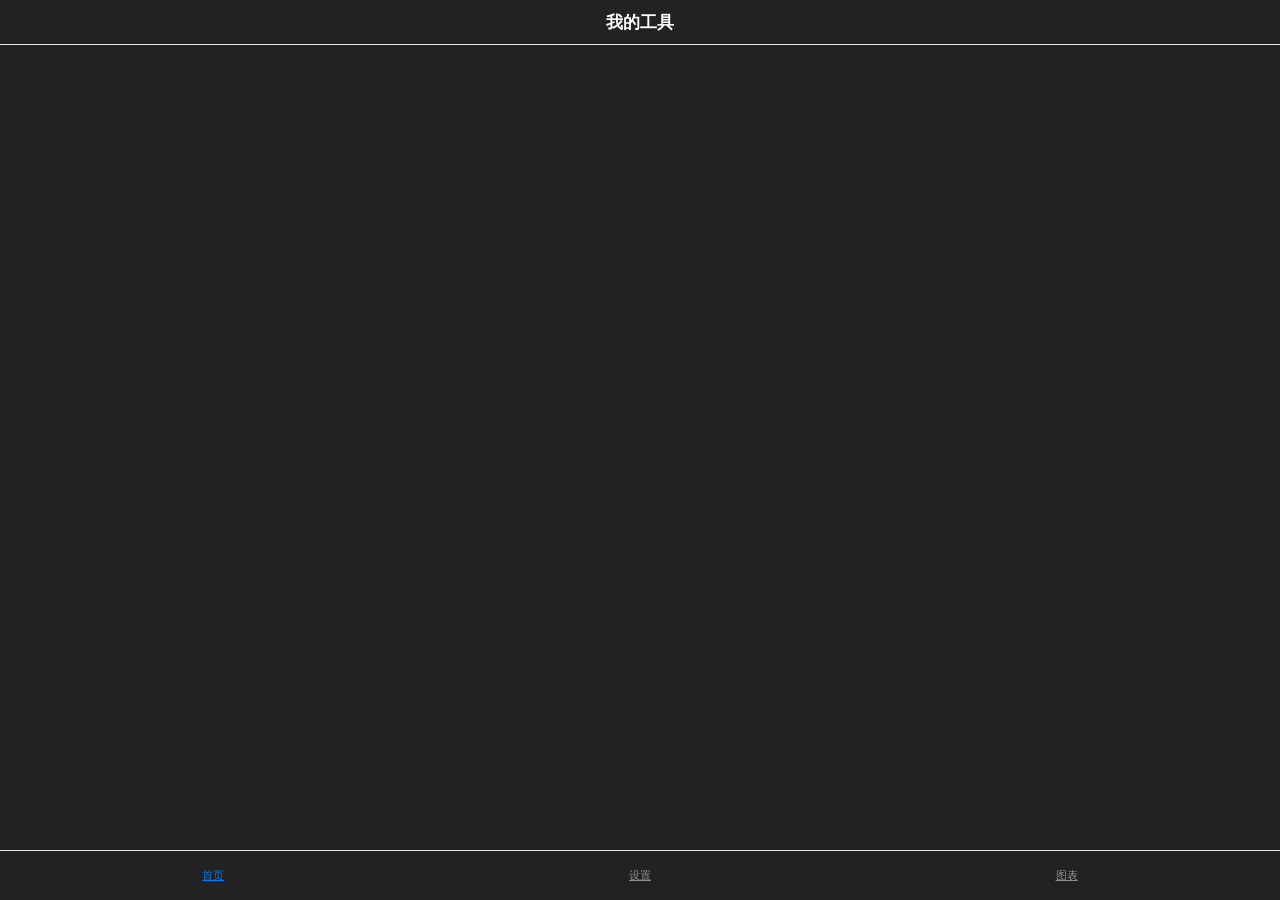
<file: index.html>
<!DOCTYPE html>
<html lang="zh-CN">
  <head>
      <meta charset="UTF-8">
      <title>XInvest</title>

      <!-- iPhone 窗口适配设置-->
      <meta name="viewport" content="width=device-width, initial-scale=1.0, maximum-scale=1.0, user-scalable=no, viewport-fit=cover">
      <!-- 关联刚才创建的 PWA 配置文件 -->
      <link rel="manifest" href="manifest.json">
      <!-- 开启 iOS 上的全屏模式（隐藏 Safari 栏） -->
      <meta name="apple-mobile-web-app-capable" content="yes">
      <!-- 设置状态栏颜色（可选 default / black / black-translucent） -->
      <meta name="apple-mobile-web-app-status-bar-style" content="default">
      <!-- 设置苹果专属的桌面图标（直接把图标设为苹果可识别的快捷图标） -->
      <link rel="apple-touch-icon" href="icon-192.png">
      <!-- 注册 Service Worker 的脚本 -->
      <script>
        if ('serviceWorker' in navigator) {
            window.addEventListener('load', () => {
            navigator.serviceWorker.register('./sw.js')
                .then(reg => console.log('Service Worker 注册成功！', reg.scope))
                .catch(err => console.log('Service Worker 注册失败：', err));
            });
        }
      </script>

      <script src="lightweight-charts.standalone.production.js"></script>
      <link rel="stylesheet" href="style.css">

  </head>
  <body>

    <!-- App 顶部导航栏 -->
    <header class="app-header">
      <div class="header-title">我的工具</div>
    </header>

    <!-- App 中间核心内容区（只有这里可以滚动） -->
    <main class="app-content">
      <div class="card">
        <!-- 2. 准备一个用于挂载图表的 DOM 容器 -->
        <div id="chart-container"></div>

        <script>
        </script>
      </div>
    </main>

    <!-- App 底部标签栏 -->
    <!-- 进入哪个页面，对应的链接会高亮显示 -->
    <footer class="app-footer">
      <a href="index.html" class="footer-item active">首页</a>
      <a href="settings.html" class="footer-item">设置</a>
      <a href="charts.html" class="footer-item">图表</a>
    </footer>

  </body>
</html>
</file>
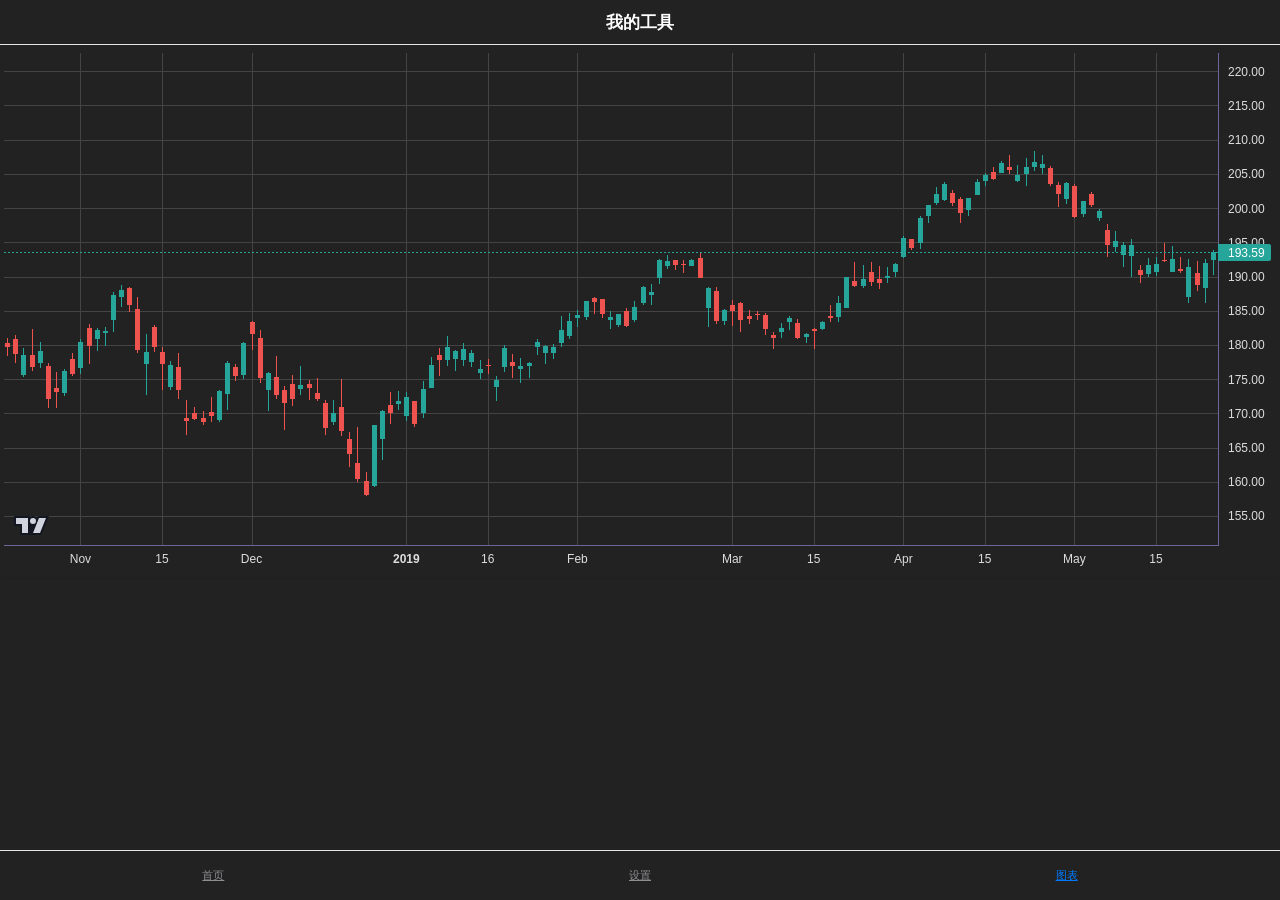
<file: charts.html>
<!DOCTYPE html>
<html lang="zh-CN">
  <head>
      <meta charset="UTF-8">
      <title>XInvest</title>

      <!-- iPhone 窗口适配设置-->
      <meta name="viewport" content="width=device-width, initial-scale=1.0, maximum-scale=1.0, user-scalable=no, viewport-fit=cover">
      <!-- 开启 iOS 上的全屏模式（隐藏 Safari 栏） -->
      <meta name="apple-mobile-web-app-capable" content="yes">
      <!-- 设置状态栏颜色（可选 default / black / black-translucent） -->
      <meta name="apple-mobile-web-app-status-bar-style" content="default">
      <!-- 设置苹果专属的桌面图标（直接把图标设为苹果可识别的快捷图标） -->
      <link rel="apple-touch-icon" href="icon-192.png">


      <script type="text/javascript" src="lightweight-charts.standalone.production.js"></script>
      <script type="text/javascript" src="generate_data.js"></script>
      <link rel="stylesheet" href="style.css">

  </head>
  <body>

    <!-- App 顶部导航栏 -->
    <header class="app-header">
      <div class="header-title">我的工具</div>
    </header>

    <!-- App 中间核心内容区（只有这里可以滚动） -->
    <main class="app-content">
      <div class="card">
        <!-- 2. 准备一个用于挂载图表的 DOM 容器 -->
        <div id="chart-container"></div>
      </div>


        <script>
          const chart = LightweightCharts.createChart(
            document.getElementById('chart-container'),
            {
              height: 520,
              layout: {
                background: {color: '#222'},
                textColor: '#DDD',
              },
              grid: {
                vertLines: {color: '#444'},
                horzLines: {color: '#444'},
              },
            }
          );
          // Setting the border color for the vertical axis
          chart.priceScale('right').applyOptions({
              borderColor: '#71649C',
          });

          // Setting the border color for the horizontal axis
          chart.timeScale().applyOptions({
              borderColor: '#71649C',
          });

          const candlestickSeries = chart.addSeries(LightweightCharts.CandlestickSeries, {
              upColor: '#26a69a', 
              downColor: '#ef5350', 
              borderVisible: false,
              wickUpColor: '#26a69a', 
              wickDownColor: '#ef5350',
          });

          // 读取kline_data.csv文件中的数据，设置为蜡烛图数据
          const cline_data = generateCandlestickData();
          candlestickSeries.setData(cline_data);

          chart.timeScale().fitContent();
        </script>
    </main>

    <!-- App 底部标签栏 -->
    <footer class="app-footer">
      <a href="index.html" class="footer-item">首页</a>
      <a href="settings.html" class="footer-item">设置</a>
      <a href="charts.html" class="footer-item active">图表</a>
    </footer>

  </body>
</html>
</file>
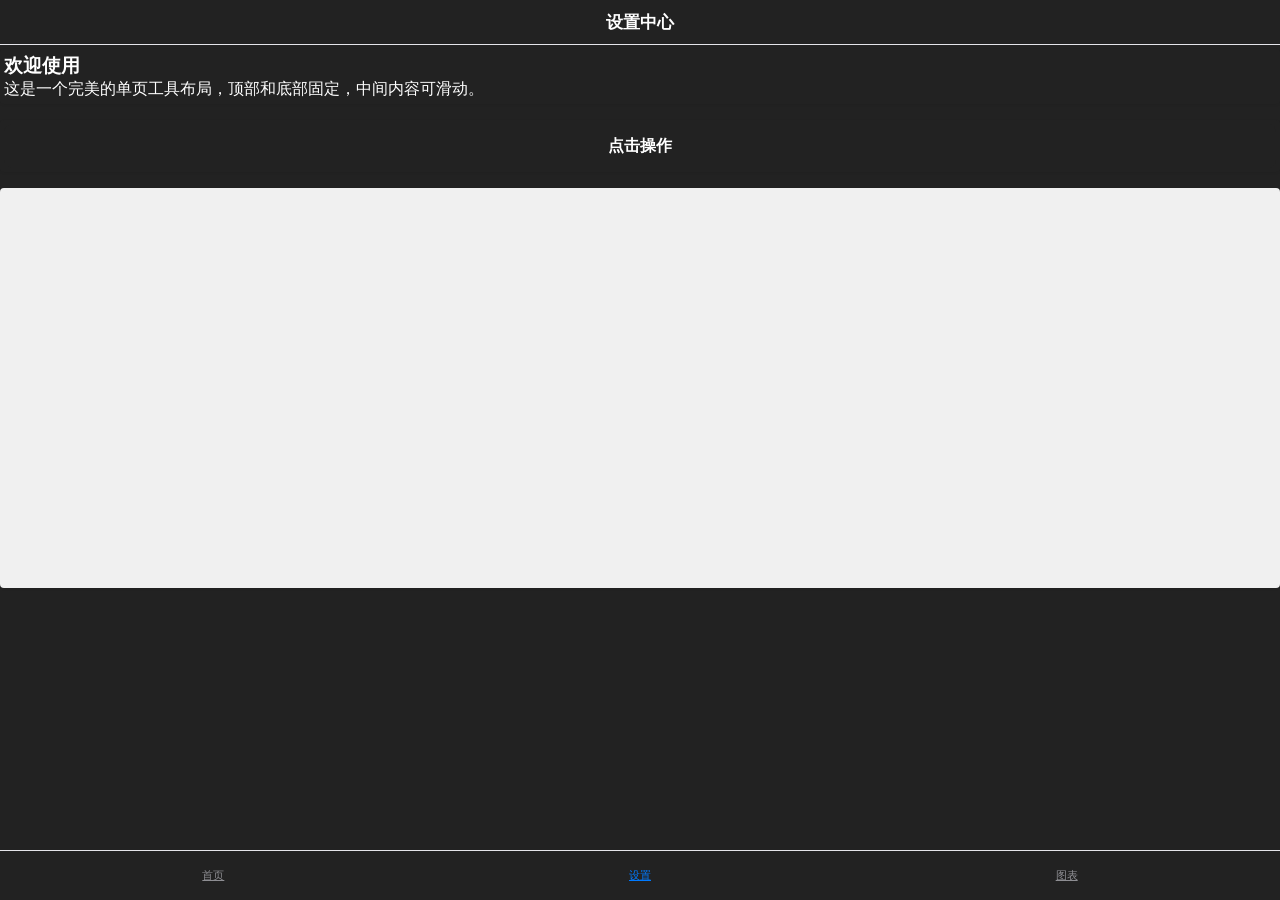
<file: settings.html>
<!DOCTYPE html>
<html lang="zh-CN">
<head>
  <meta charset="UTF-8">
  <title>设置</title>
  <meta name="viewport" content="width=device-width, initial-scale=1.0, maximum-scale=1.0, user-scalable=no, viewport-fit=cover">
  <!-- 💡 同样引入这个公共 CSS -->
  <link rel="stylesheet" href="style.css">
</head>
<body>
  <header class="app-header">
    <div class="header-title">设置中心</div>
  </header>

  <main class="app-content">
      <div class="card">
        <h3>欢迎使用</h3>
        <p>这是一个完美的单页工具布局，顶部和底部固定，中间内容可滑动。</p>
      </div>
      
      <!-- 示例：你可以把你的按钮、输入框、计算器键盘等放在这里 -->
      <div class="card">
        <button class="app-btn">点击操作</button>
      </div>

      <div class="card" style="height: 400px; display: flex; align-items: center; justify-content: center; background: #f0f0f0;">
      </div>
  </main>

  <footer class="app-footer">
      <a href="index.html" class="footer-item">首页</a>
      <a href="settings.html" class="footer-item active">设置</a>
      <a href="charts.html" class="footer-item">图表</a>
  </footer>
</body>
</html>
</file>
<file: style.css>
/* ==========================================================================
    1. 基础重置：消除网页感，锁定全屏
    ========================================================================== */
* {
    box-sizing: border-box;
    margin: 0;
    padding: 0;
    /* 禁用长按菜单与文字选中，更像原生 App */
    -webkit-touch-callout: none;
    -webkit-user-select: none;
    user-select: none;
    /* 移除点击高亮灰色背景 */
    -webkit-tap-highlight-color: rgba(0, 0, 0, 0);
}

html, body {
    width: 100%;
    height: 100%;
    overflow: hidden; /* 极其重要：禁止外层网页滚动，防止微信/Safari下拉露底 */
    font-family: -apple-system, BlinkMacSystemFont, "SF Pro Text", "Helvetica Neue", sans-serif;
    background-color: #222; 
    color: #fff;
}

body {
    display: flex;
    flex-direction: column; /* 垂直由上至下排列：Header -> Content -> Footer */
}

/* ==========================================================================
    2. 核心组件布局与 iPhone 安全区域适配
    ========================================================================== */

/* 顶部状态栏：适配刘海屏、灵动岛 */
.app-header {
    background-color: #222;
    border-bottom: 1px solid #e5e5ea;
    /* 关键：自动留出 iPhone 顶部的安全距离（刘海高度） */
    padding-top: env(safe-area-inset-top); 
    flex-shrink: 0; /* 防止被挤压 */
}
.header-title {
    height: 44px; /* 苹果标准的导航栏高度 */
    display: flex;
    align-items: center;
    justify-content: center;
    font-weight: 600;
    font-size: 17px;
}

/* 中间内容区：独立滚动 */
.app-content {
    flex: 1; /* 自动撑满中间剩余的所有空间 */
    overflow-y: auto; /* 允许垂直滚动 */
    -webkit-overflow-scrolling: touch; /* 启用 iOS 原生滚动惯性，非常丝滑 */
    padding: 4px 0px;
}

/* 底部标签栏：适配底部小黑条（Home Indicator） */
.app-footer {
    background-color: #222;
    border-top: 1px solid #e5e5ea;
    display: flex;
    justify-content: space-around;
    align-items: center;
    flex-shrink: 0; /* 防止被挤压 */
    
    /* 关键：自动留出 iPhone 底部小黑条的安全距离 */
    padding-bottom: env(safe-area-inset-bottom); 
}
.footer-item {
    height: 49px; /* 苹果标准的 TabBar 高度 */
    display: flex;
    flex-direction: column;
    align-items: center;
    justify-content: center;
    font-size: 11px;
    color: #8e8e93;
    width: 100%;
}
.footer-item.active {
    color: #007aff; /* 苹果自带的蓝色高亮 */
    font-weight: 500;
}

/* ==========================================================================
    3. UI 元素：iOS 风格的卡片和按钮设计
    ========================================================================== */
.card {
    background: #222;
    border-radius: 4px; /* 苹果生态常用的圆角 */
    padding: 4px;
    margin-bottom: 16px;
    box-shadow: 0 1px 3px rgba(0,0,0,0.05);
}

.app-btn {
    width: 100%;
    min-height: 44px; /* 满足苹果最低 44x44 像素点击区域的要求 */
    background-color: #222;
    color: white;
    border: none;
    border-radius: 8px; /* 圆角按钮，符合苹果设计风格 */
    font-size: 16px;
    font-weight: 600;
    cursor: pointer;
}
.app-btn:active {
    opacity: 0.8; /* 模拟点击时的反馈变暗效果 */
}

/* 确保图表容器有明确的宽高 */
#chart-container {
    border-radius: 8px; /* 圆角按钮，符合苹果设计风格 */
    width: 100%;
    height: 520px;    /* 必须给一个固定的像素高度，比如 400px 或 500px */
    position: relative;
}
</file>
